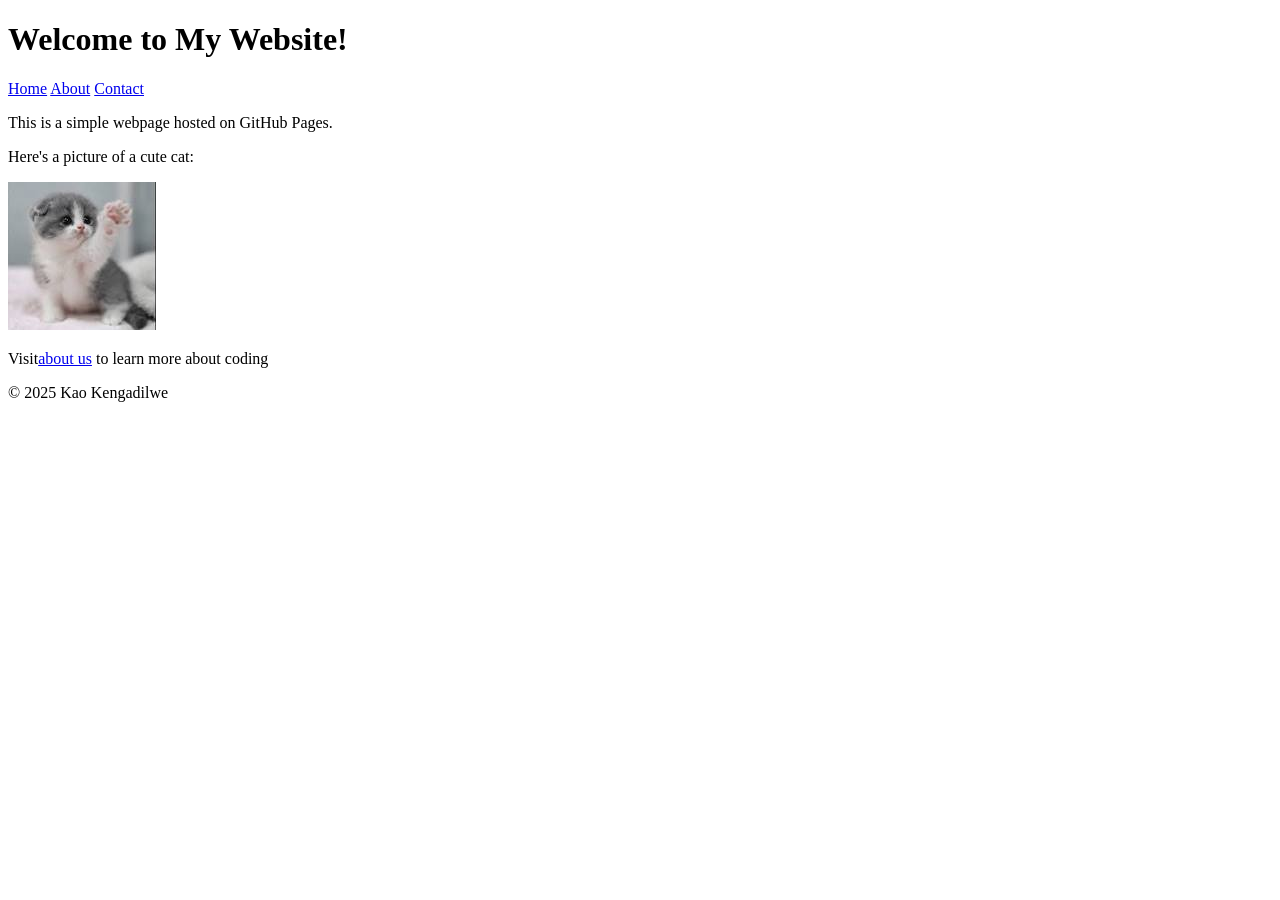
<file: index.html>
<!DOCTYPE html>
<html lang="en">
    <head>
        <meta charset="UTF-8">
        <meta name="viewpoint" content="width=device-width, initial-scale=1.0">
        <title>My First GitHub Page</title>
    </head>
    <body>
        <header>
            <h1>Welcome to My Website!</h1>  
        
            <nav>

                <a href="index.html">Home</a>

                <a href="files/about.html">About</a>

                <a href="files/contact.html">Contact</a>

            </nav>

            </header>


        <main>
            
            <p>This is a simple webpage hosted on GitHub Pages.</p>
            
            <p>Here's a picture of a cute cat:</p>

            <img src="Images/Kitten.jpg" alt="A cute kitten">


               <p>Visit<a href="files/about.html">about us</a> to learn more about coding

               </main>


               <footer>

                <p>&copy; 2025 Kao Kengadilwe</p>

               </footer>

    </body>

</html>
</file>
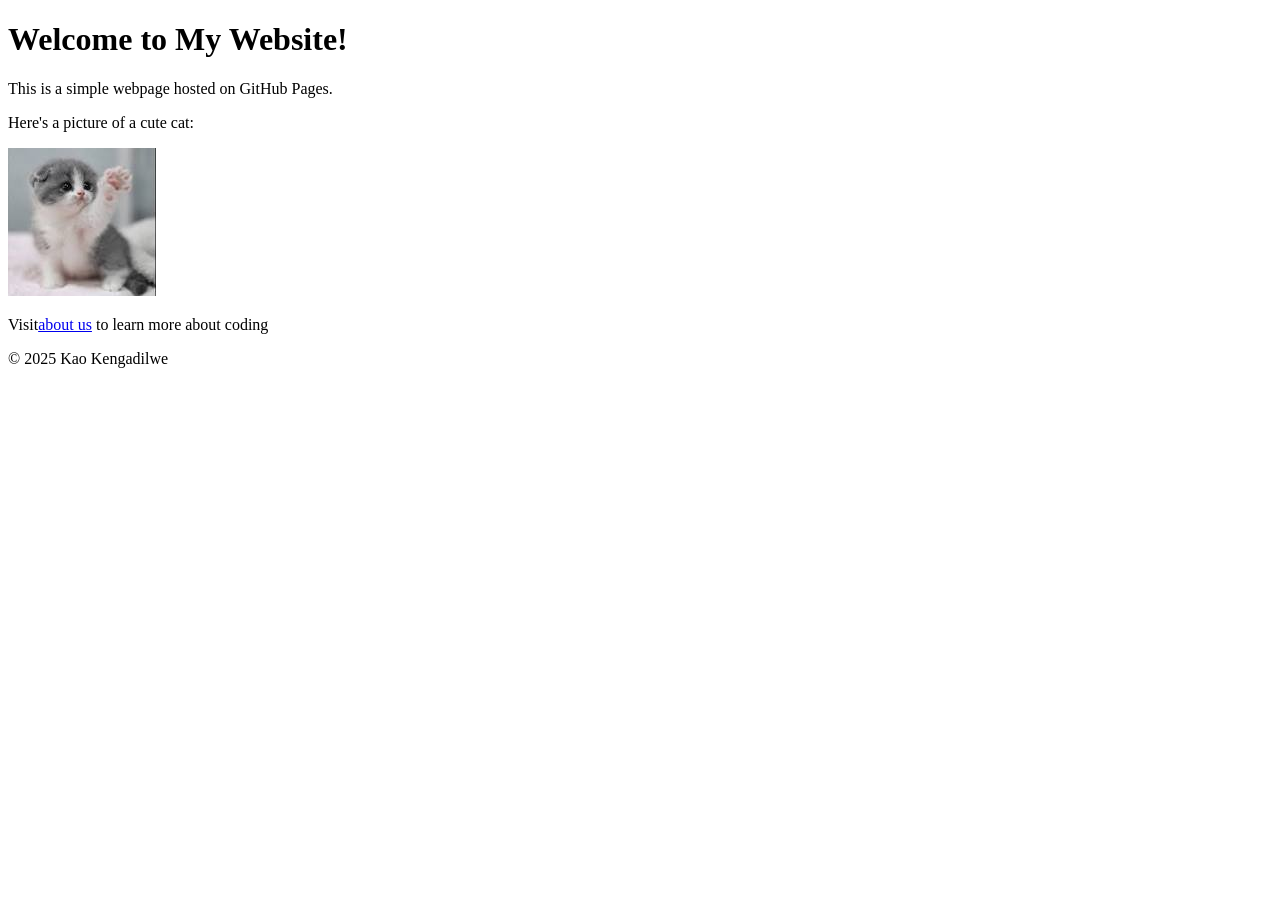
<file: files/index.html>
<!DOCTYPE html>
<html lang="en">
    <head>
        <meta charset="UTF-8">
        <meta name="viewpoint" content="width=device-width, initial-scale=1.0">
        <title>My First GitHub Page</title>
    </head>
    <body>
        <header>
            <h1>Welcome to My Website!</h1>  
        </header>


        <main>
            
            <p>This is a simple webpage hosted on GitHub Pages.</p>
            
            <p>Here's a picture of a cute cat:</p>

            <img src="../Images/Kitten.jpg" alt="A cute kitten">


               <p>Visit<a href="about.html">about us</a> to learn more about coding

               </main>


               <footer>

                <p>&copy; 2025 Kao Kengadilwe</p>

               </footer>

    </body>

</html>
</file>
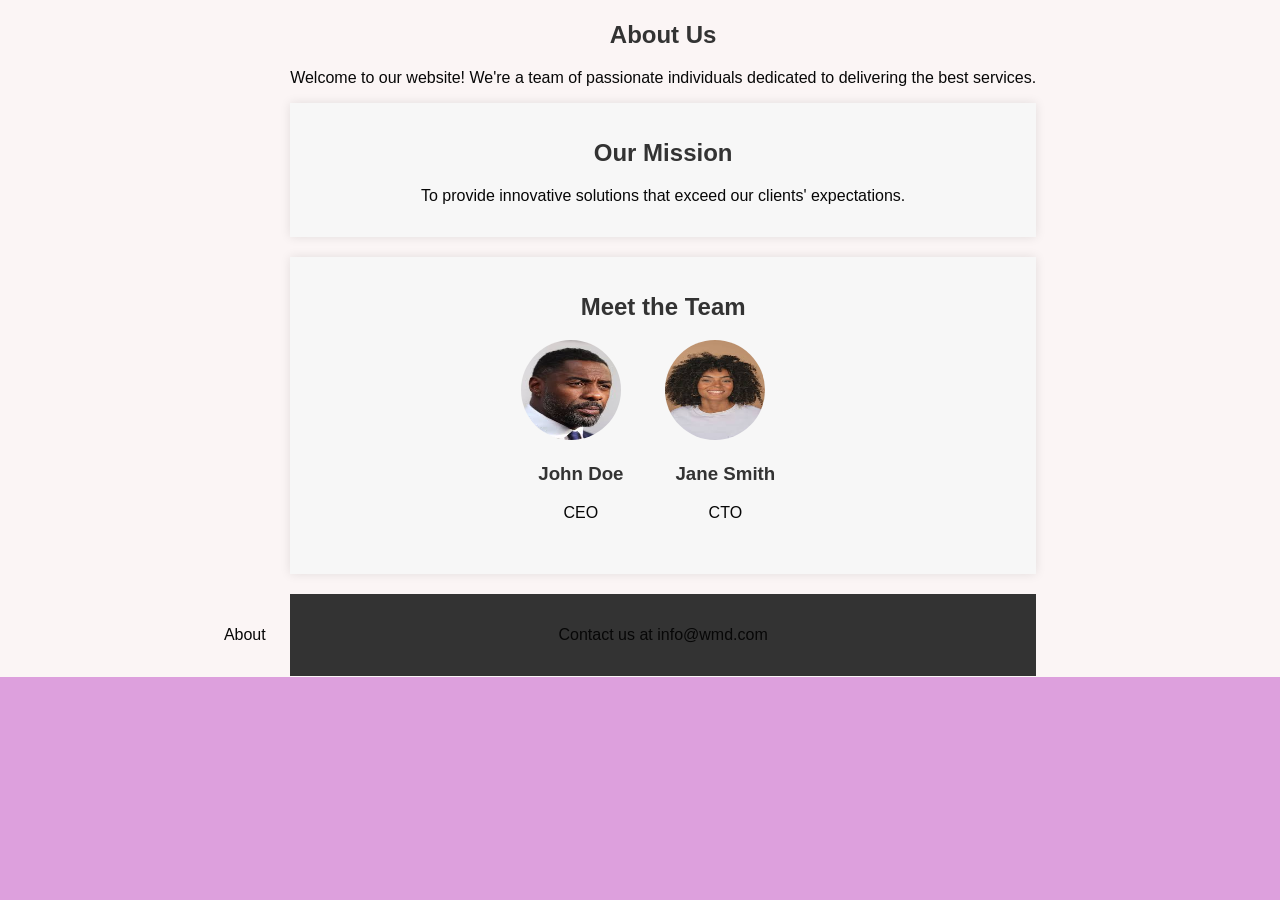
<file: files/about.html>
<!DOCTYPE html>
<html>
<head>
    <title>About Us</title>
    <link rel="stylesheet" href="CSS/style..css">
</head>
<body>
    <header>
        <nav>
            <ul>
                <li><a href="                
                <li> <a href="#">About</a></li>
                <li><a href="                   
            </ul>
        </nav>
    </header>
    <main>
        <section class="about">
            <h1>About Us</h1>
            <p>Welcome to our website! We're a team of passionate individuals dedicated to delivering the best services.</p>
        </section>
        <section class="mission">
            <h2>Our Mission</h2>
            <p>To provide innovative solutions that exceed our clients' expectations.</p>
        </section>
        <section class="team">
            <h2>Meet the Team</h2>
            <ul>
                <li>
                    <img src="../Images/Person 1.jpg" alt="John Doe">
                    <h3>John Doe</h3>
                    <p>CEO</p>
                </li>
                <li>
                    <img src="../Images/Person 2.jpg" alt="Jane Smith">
                    <h3>Jane Smith</h3>
                    <p>CTO</p>
                </li>
            </ul>
        </section>
    </main>
    <footer>
        <p>Contact us at <a href="mailto:info@wmd.com">info@wmd.com</a></p>
    </footer>
</body>
</html>
</file>
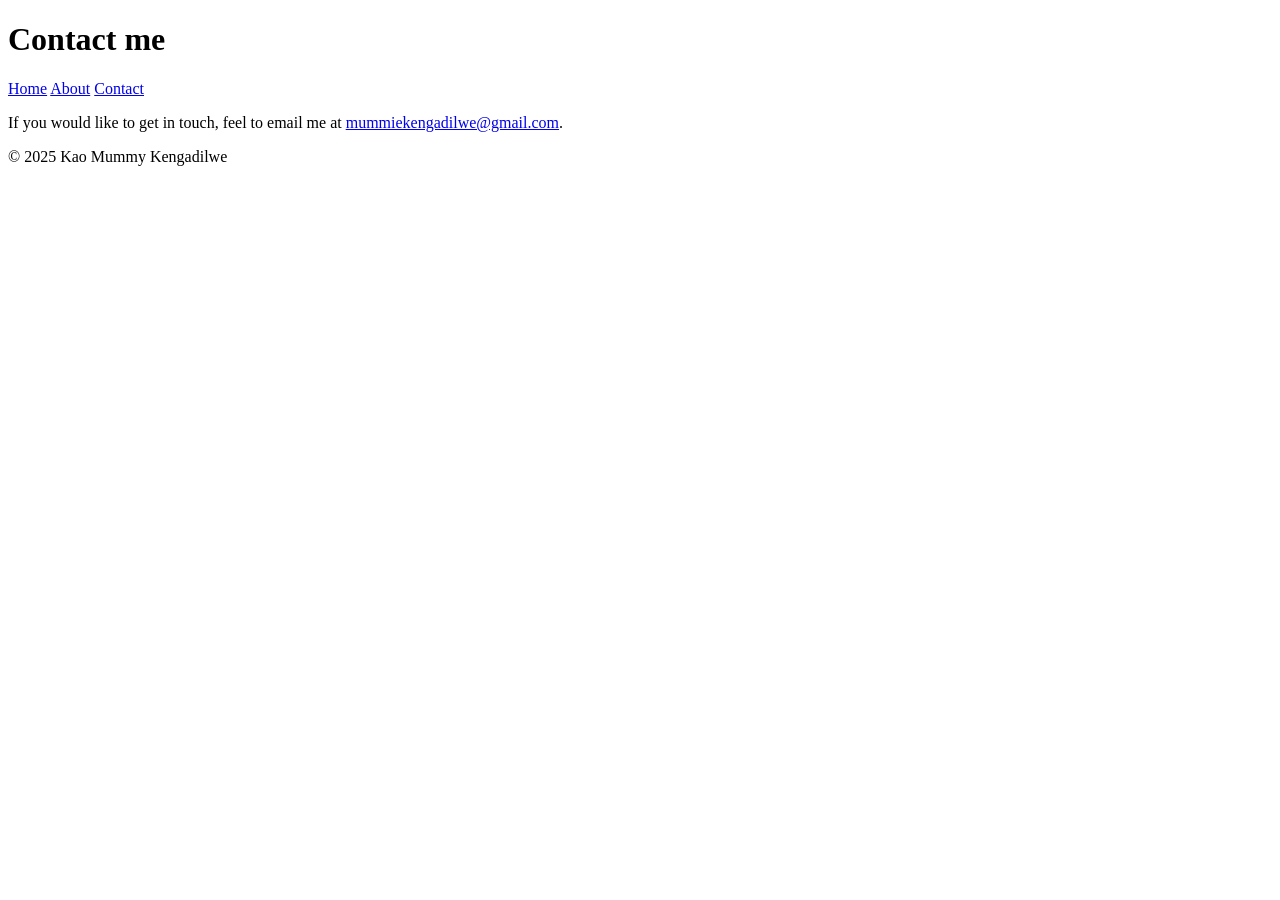
<file: files/contact.html>
<!DOCTYPE html>

<html lang="en">

<head>
    <meta charset="UTF-8">
    
    <meta name="viewpoint" content="width=device-width, initial-scale=1.0">
    
    <title>Contact Me</title>
</head>

<body>
   
    <header>

        <h1>Contact me</h1>

        <nav>

            <a href="index.html">Home</a>

            <a href="about.html">About</a>

            <a href="contact.html">Contact</a>
        
        </nav>

    </header>


    <main>

        <p>If you would like to get in touch, feel to email me at <a href="mummiekengadilwe@gmail.com">mummiekengadilwe@gmail.com</a>.</p>

    </main>


    <footer>

        <p>&copy; 2025 Kao Mummy Kengadilwe</p>

    </footer>

</body>

</html>
</file>
<file: files/CSS/style..css>
body {
    background-color:plum ;
    font-family: Arial, sans-serif;
    margin: 0;
    padding: 0;
}

header {
    background-color: #fbf5f5;
    color: black;
    padding: 1px;
    text-align: center;
}

header nav ul {
    list-style: none;
    margin: 0;
    padding: 0;
}

header nav ul li {
    display: inline-block;
    margin-right: 20px;
}

header nav a {
    color: #070707;
    text-decoration: none;
}

main {
    display: flex;
    flex-direction: column;
    align-items: center;
    padding: 2em;
}

section {
    background-color: #f7f7f7;
    padding: 1em;
    margin-bottom: 20px;
    box-shadow: 0 0 10px rgba(0, 0, 0, 0.1);
}

h1, h2, h3 {
    color: #333;
}

.team ul {
    list-style: none;
    margin: 0;
    padding: 0;
}

.team li {
    margin-bottom: 20px;
}

.team img {
    width: 100px;
    height: 100px;
    border-radius: 50%;
    margin-right: 20px;
}

footer {
    background-color: #333;
    color: #fff;
    padding: 1em;
    text-align: center;
    clear: both;
}

footer a {
    color: #fff;
    text-decoration: none;
}
</file>
